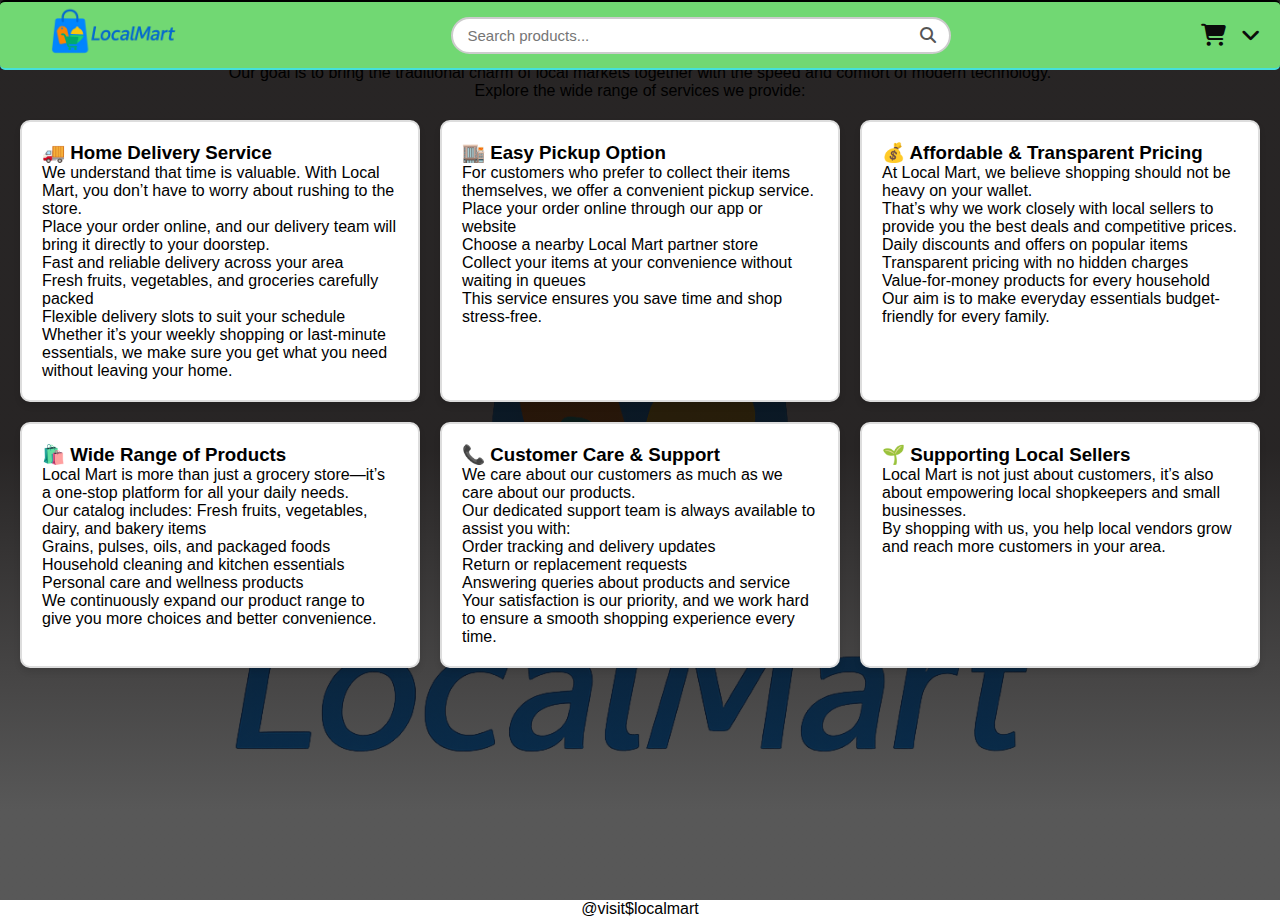
<file: addtionalsrvc.html>
<!DOCTYPE html>
<html lang="en">

<head>
  <meta charset="UTF-8">
  <meta name="viewport" content="width=device-width, initial-scale=1.0">
  <title>localMart</title>
  <link rel="icon" href="favicon.png">
  <link rel="stylesheet" href="https://cdnjs.cloudflare.com/ajax/libs/font-awesome/6.5.0/css/all.min.css">

  <style>
    * {
      margin: 0;
      padding: 0;
      box-sizing: border-box;
    }

    body {
      font-family: Arial, sans-serif;
    }

    .main {
      background-image: linear-gradient(to top, rgba(13, 13, 13, 0.689) 10%, rgba(12, 9, 9, 0.886) 50%), url(favicon.png);
      background-position: center;
      background-size: cover;
      min-height: 100vh;
    }

    header {
      justify-content: space-between;
      display: flex;
      background-color: rgb(113, 216, 115);
      width: 100%;
      height: 70px;
      align-items: center;
      border-bottom: 2px solid rgb(69, 224, 219);
      border-top: 2px solid;
      border-radius: 5px;
      position: fixed;
      top: 0;
      left: 0;
      z-index: 5000;
      padding: 0 20px;
    }

    .logo img {
      width: 180px;
      border-radius: 10px;
    }

    /* 🔍 Search Bar */
    .search-container {
      flex: 1;
      display: flex;
      justify-content: center;
    }

    .search-box {
      position: relative;
      width: 500px;
    }

    .search-box input {
      width: 100%;
      padding: 8px 40px 8px 15px;
      border-radius: 25px;
      border: 2px solid #ccc;
      outline: none;
      font-size: 15px;
    }

    .search-box i {
      position: absolute;
      right: 15px;
      top: 50%;
      transform: translateY(-50%);
      color: #555;
    }

    /* 🛒 Icons */
    .icons {
      display: flex;
      align-items: center;
      gap: 15px;
      position: relative;
    }

    .icons i {
      font-size: 22px;
      color: #0b0b0b;
      cursor: pointer;
      transition: 0.3s;
    }

    .icons i:hover {
      color: #fff;
    }

    /* ⬇️ Dropdown Menu */
    .dropdown {
      position: relative;
    }

    .dropdown-menu {
      display: none;
      position: absolute;
      right: 0;
      top: 45px;
      background-color: white;
      border-radius: 10px;
      box-shadow: 0 4px 10px rgba(0, 0, 0, 0.2);
      list-style: none;
      padding: 10px 0;
      width: 170px;
      text-align: left;
    }

    .dropdown-menu li {
      padding: 10px 15px;
      cursor: pointer;
      color: #3587e4;
      transition: 0.3s;
      display: flex;
      justify-content: space-between;
      align-items: center;
    }

    .dropdown-menu li:hover {
      background-color: #c7dfe4;
    }

    .dropdown.active .dropdown-menu {
      display: block;
      animation: fadeIn 0.3s ease;
    }

    @keyframes fadeIn {
      from {
        opacity: 0;
        transform: translateY(-10px);
      }

      to {
        opacity: 1;
        transform: translateY(0);
      }
    }

    /* 🌙 Dark Mode */
    body.dark {
      background-color: #121212;
      color: #e0e0e0;
      transition: all 0.4s ease-in-out;
    }

    body.dark header {
      background-color: #1f1f1f;
      border-color: #333;
    }

    body.dark a,
    body.dark i {
      color: #00e1ff;
    }

    body.dark .dropdown-menu {
      background-color: #1e1e1e;
      color: #e0e0e0;
      border: 1px solid #333;
    }

    body.dark .dropdown-menu li:hover {
      background-color: #333;
    }
    body.dark .service-container > div {
  background-color: #1e1e1e;      /* dark card background */
  border-color: #333;
  color: #f1f1f1;
  box-shadow: 0px 4px 10px rgba(0, 255, 255, 0.15);
}

body.dark .service-container > div:hover {
  background-color: #262626;
  box-shadow: 0px 6px 12px rgba(0, 255, 255, 0.25);
}

body.dark h2 {
   background-color: #333;
  color: #d2d3d3;
}

body.dark footer {
  background-color: #1f1f1f;
  color: #00ffa6;
  border-top: 1px solid #00ffa6;
}

body.dark .theme-toggle {
  background-color: #333;
  color: #00ffa6;
  border-color: #00ffa6;
}
body.dark .par{
  background-color: #333;
  color: #d2d3d3;
  border-color: #00ffa6;
}
    .service-container {
    display: grid;
    grid-template-columns: repeat(3, 1fr); /* 3 columns */
    grid-template-rows: repeat(2, auto);  /* 2 rows */
    gap: 20px;  /* space between boxes */
    padding: 20px;
}

.service-container > div {
    background: #fff;
    border: 2px solid #ddd;
    border-radius: 10px;
    padding: 20px;
    box-shadow: 0px 4px 6px rgba(0,0,0,0.1);
    transition: transform 0.3s ease-in-out, box-shadow 0.3s ease-in-out;
    cursor: pointer;
}

.service-container > div:hover {
    transform: scale(1.08);
    box-shadow: 0px 6px 12px rgba(0,0,0,0.2);
    z-index: 2;
    top: 50%;
    left: 50%;
}.par{
    text-align: center;
}
h2{
    text-align: center;
    text-shadow: #ddd;
}
footer{
    text-align: center;
    font-size: medium;
}
  </style>
</head>

<body>
  <div class="main">
    <header>
      <!-- Logo -->
      <div class="logo">
        <img src="LocalMart.png" alt="LocalMart">
      </div>

      <!-- Search Bar -->
      <div class="search-container">
        <div class="search-box">
          <input type="text" placeholder="Search products..." id="searchInput">
          <i class="fas fa-search"></i>
        </div>
      </div>

      <!-- Right Section -->
      <div class="icons">
        <i class="fas fa-shopping-cart"></i>

        <!-- Dropdown -->
        <div class="dropdown" id="menuDropdown">
  <i class="fas fa-angle-down" id="dropdownToggle"></i>
  <ul class="dropdown-menu">
    <li>
      <a href="admin.html">
        Home <i class="fas fa-home"></i>
      </a>
    </li>
    <li>
      <a href="contact.html">
        Contact <i class="fas fa-envelope"></i>
      </a>
    </li>
    <li>
      <a href="index.html">
        Logout <i class="fas fa-sign-out-alt"></i>
      </a>
    </li>
    <li id="modeToggle">
      <a href="#" id="toggleMode">
        Mode <i class="fas fa-moon"></i>
      </a>
    </li>
  </ul>
</div>

      </div>
    </header>
    <h2>🛒 Our Services</h2>
            <p class="par">Welcome to Local Mart, your neighborhood’s trusted shopping platform. We are committed to making shopping
                simple, affordable, and accessible for everyone. <br> Whether you are looking for fresh groceries,
                household essentials, or daily needs, Local Mart is here to serve you with convenience and reliability.
                <br>
                Our goal is to bring the traditional charm of local markets together with the speed and comfort of
                modern technology. <br> Explore the wide range of services we provide:</p>

        <div class="service-container">
            
                
            <div class="b1">
                <h3>🚚 Home Delivery Service</h3>
                <p>We understand that time is valuable. With Local Mart, you don’t have to worry about rushing to the
                    store. <br>Place your order online, and our delivery team will bring it directly to your doorstep.
                    <br>

                    Fast and reliable delivery across your area <br>

                    Fresh fruits, vegetables, and groceries carefully packed <br>

                    Flexible delivery slots to suit your schedule <br>

                    Whether it’s your weekly shopping or last-minute essentials, we make sure you get what you need <br>
                    without leaving your home.</p>
            </div>
            <div class="b2">
                <h3>🏬 Easy Pickup Option</h3>
                <p>For customers who prefer to collect their items themselves, we offer a convenient pickup service. <br>

                    Place your order online through our app or website <br>

                    Choose a nearby Local Mart partner store <br>

                    Collect your items at your convenience without waiting in queues <br>

                    This service ensures you save time and shop stress-free.</p>
            </div>
            <div class="b3">
                <h3>💰 Affordable & Transparent Pricing</h3>
                <p>At Local Mart, we believe shopping should not be heavy on your wallet. <br>That’s why we work closely
                    with local sellers to provide you the best deals and competitive prices. <br>

                    Daily discounts and offers on popular items <br>

                    Transparent pricing with no hidden charges <br>

                    Value-for-money products for every household <br>

                    Our aim is to make everyday essentials budget-friendly for every family.</p>
            </div>
            <div class="b4">
                <h3>🛍️ Wide Range of Products</h3>
                <p>Local Mart is more than just a grocery store—it’s a one-stop platform for all your daily needs. <br> Our
                    catalog includes:

                    Fresh fruits, vegetables, dairy, and bakery items <br>

                    Grains, pulses, oils, and packaged foods <br>

                    Household cleaning and kitchen essentials <br>

                    Personal care and wellness products <br>

                    We continuously expand our product range to give you more choices and better convenience.</p>
            </div>
            <div class="b5">
                <h3>📞 Customer Care & Support</h3>
                <p>We care about our customers as much as we care about our products. <br> Our dedicated support team is
                    always available to assist you with: <br>

                    Order tracking and delivery updates <br>

                    Return or replacement requests <br>

                    Answering queries about products and  service <br>

                    Your satisfaction is our priority, and we work hard to ensure a smooth shopping experience every
                    time.</p>
            </div>
            <div class="b6">
                <h3>🌱 Supporting Local Sellers</h3>
                <p>Local Mart is not just about customers, it’s also about empowering local shopkeepers and small
                    businesses. <br> By shopping with us, you help local vendors grow and reach more customers in your area.
                </p>
            </div>
        </div>
        

        </div>

    </div>
    <footer>@visit$localmart</footer>
  </div>

  <script>
    // 🌙 Dark Mode Toggle
    const modeToggle = document.getElementById('modeToggle');
    modeToggle.addEventListener('click', () => {
      document.body.classList.toggle('dark');

      const icon = modeToggle.querySelector('i');
      if (document.body.classList.contains('dark')) {
        modeToggle.firstChild.textContent = 'Light Mode ';
        icon.classList.replace('fa-moon', 'fa-sun');
      } else {
        modeToggle.firstChild.textContent = 'Mode ';
        icon.classList.replace('fa-sun', 'fa-moon');
      }
    });

    // ⬇️ Dropdown Toggle
    const dropdown = document.getElementById('menuDropdown');
    const dropdownToggle = document.getElementById('dropdownToggle');

    dropdownToggle.addEventListener('click', () => {
      dropdown.classList.toggle('active');
    });

    // Close dropdown when clicking outside
    window.addEventListener('click', (e) => {
      if (!dropdown.contains(e.target) && e.target !== dropdownToggle) {
        dropdown.classList.remove('active');
      }
    });
  </script>
</body>

</html>
</file>
